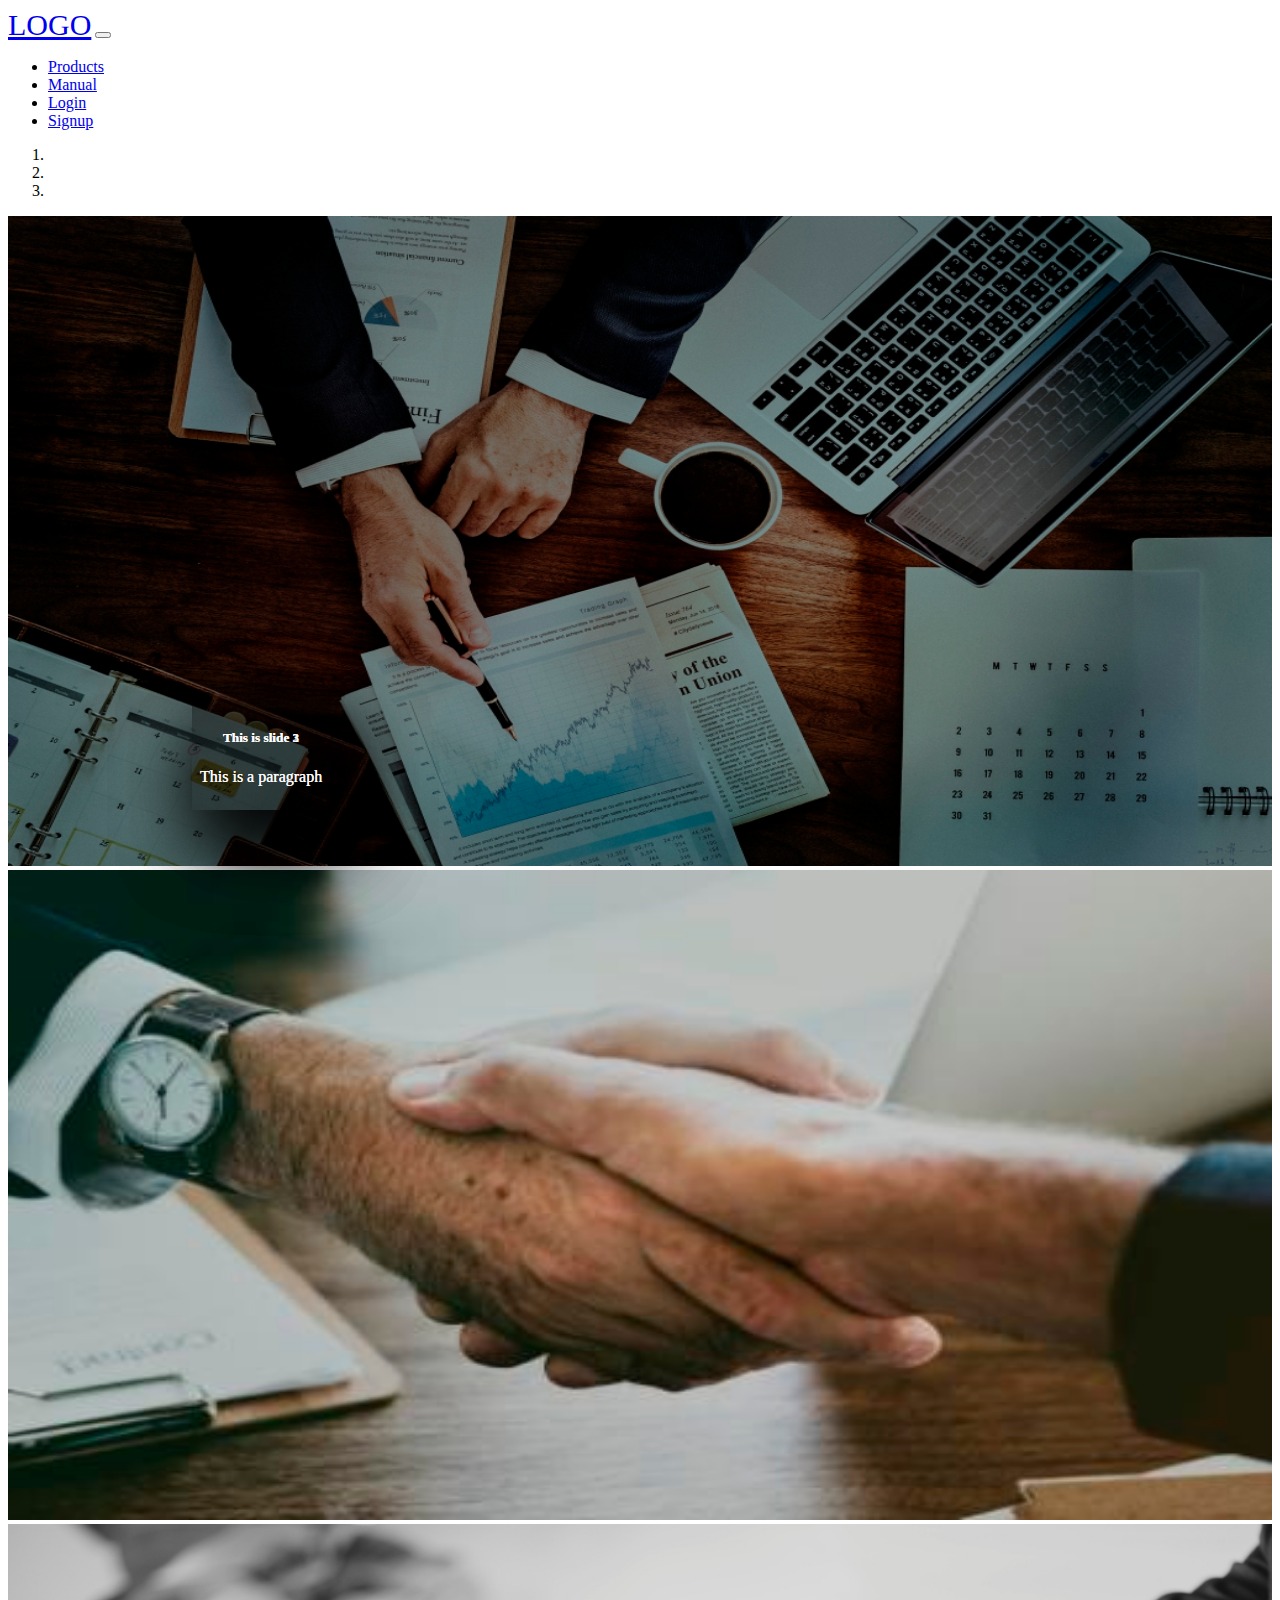
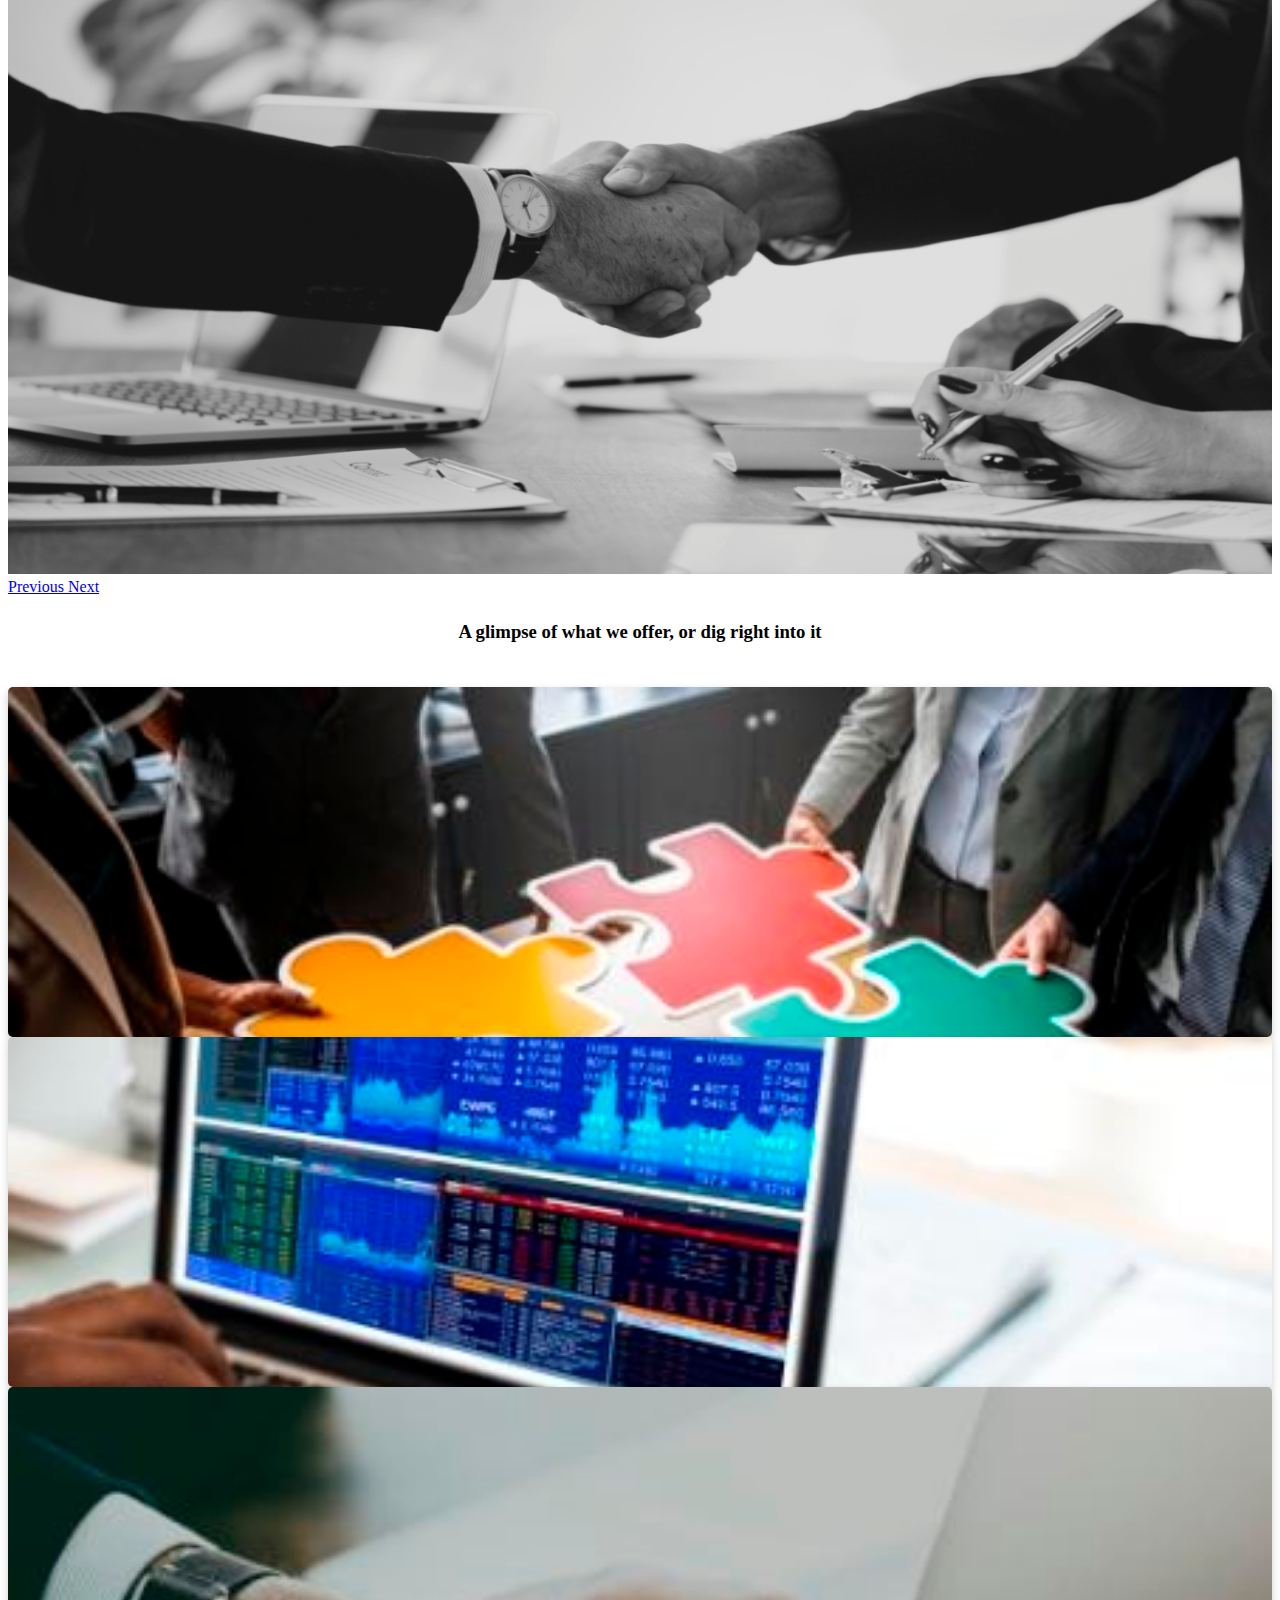
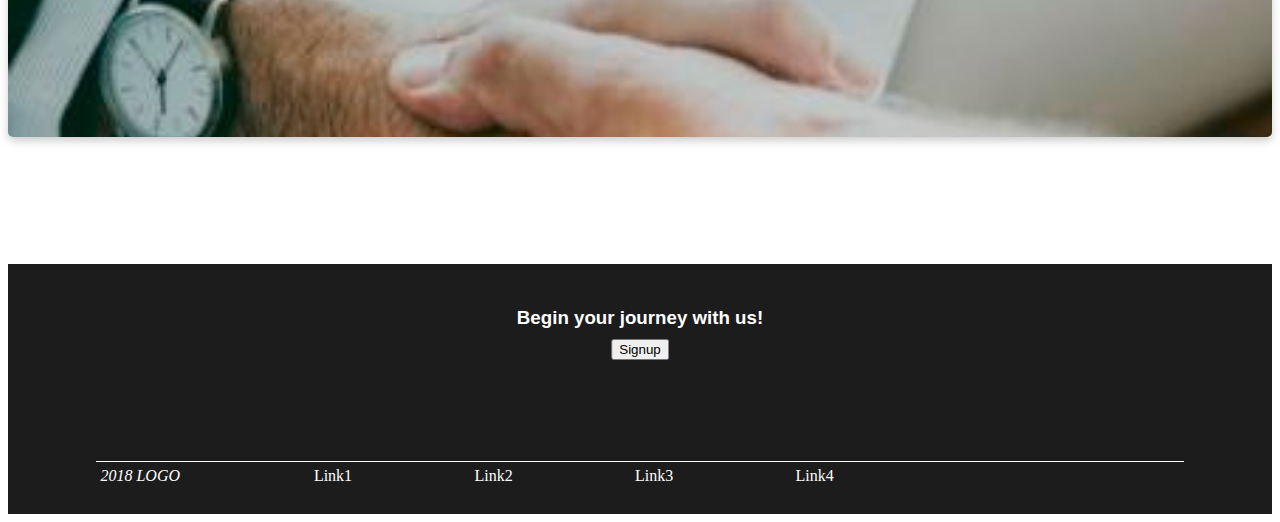
<file: index.html>
<!DOCTYPE html>
<html>
<head>
  <meta name="viewport" content="width=device-width, initial-scale=1.0">
	<title>carousel</title>
	<link rel="stylesheet" href="https://stackpath.bootstrapcdn.com/bootstrap/4.1.1/css/bootstrap.min.css" integrity="sha384-WskhaSGFgHYWDcbwN70/dfYBj47jz9qbsMId/iRN3ewGhXQFZCSftd1LZCfmhktB" crossorigin="anonymous">
	<link rel="stylesheet" type="text/css" href="lp.css">
  <script
  src="https://code.jquery.com/jquery-3.3.1.min.js"
  integrity="sha256-FgpCb/KJQlLNfOu91ta32o/NMZxltwRo8QtmkMRdAu8="
  crossorigin="anonymous"></script>
  
  <script type="text/javascript" src="lp.js"></script>

  <link rel="stylesheet" href="https://use.fontawesome.com/releases/v5.1.0/css/all.css" integrity="sha384-lKuwvrZot6UHsBSfcMvOkWwlCMgc0TaWr+30HWe3a4ltaBwTZhyTEggF5tJv8tbt" crossorigin="anonymous">

</head>
<body>

<nav class="navbar fixed-top navbar-expand-md navbar-dark">
  <div class="container">
    <a class="navbar-brand" href="#">LOGO</a>
  <button class="navbar-toggler" type="button" data-toggle="collapse" data-target="#navbarNav" aria-controls="navbarNav" aria-expanded="false" aria-label="Toggle navigation">
    <span class="navbar-toggler-icon"></span>
  </button>
  <div class="collapse navbar-collapse" id="navbarNav">
    <ul class="navbar-nav ml-auto">
      <!-- <li class="nav-item big-btnC cc">
        <a class="nav-link" href="#">Products <span class="sr-only">(current)</span></a>
      </li> -->
      <li class="nav-item">
        <a class="nav-link" href="#">Products</a>
      </li>
      <li class="nav-item">
        <a class="nav-link" href="#">Manual</a>
      </li>
      <li class="nav-item">
        <a class="nav-link login-btn" href="#">Login</a>
      </li>
      <li class="nav-item">
        <a class="nav-link signup-btn" href="#">Signup</a>
      </li>
    </ul>
  </div>
  </div>
</nav>
<!-- <nav>
 <div class="nav nav-tabs" id="nav-tab" role="tablist">
    <a class="nav-item nav-link" id="nav-home-tab" data-toggle="tab" href="#nav-home" role="tab" aria-controls="nav-home" aria-selected="true">Login</a>
    <a class="nav-item nav-link" id="nav-profile-tab" data-toggle="tab" href="#nav-profile" role="tab" aria-controls="nav-profile" aria-selected="false">Sign Up</a>
  </div>
</nav> -->

<div id="carouselExampleIndicators" class="carousel slide" data-ride="carousel" data-interval="3000">
  <ol class="carousel-indicators">
    <li data-target="#carouselExampleIndicators" data-slide-to="0" class="active"></li>
    <li data-target="#carouselExampleIndicators" data-slide-to="1"></li>
    <li data-target="#carouselExampleIndicators" data-slide-to="2"></li>
  </ol>
  <div class="carousel-inner">
    <div class="carousel-item active">
      <img class="d-block w-100" src="2.jpg" alt="First slide">
      <div class="carousel-text">
    	<h5>This is slide 1</h5>
    	<p>This is a paragraph</p>
  	  </div>
    </div>

    <div class="carousel-item">
      <img class="d-block w-100" src="3.jpg" alt="Second slide">
      <div class="carousel-text">
    	<h5>This is slide 2</h5>
    	<p>This is a paragraph</p>
  	  </div>
    </div>

    <div class="carousel-item">
      <img class="d-block w-100" src="6.jpg" alt="Third slide">
      <div class="carousel-text">
    	<h5>This is slide 3</h5>
    	<p>This is a paragraph</p>
  	  </div>
    </div>
  </div>

  <a class="carousel-control-prev" href="#carouselExampleIndicators" role="button" data-slide="prev">
    <span class="carousel-control-prev-icon" aria-hidden="true"></span>
    <span class="sr-only">Previous</span>
  </a>
  <a class="carousel-control-next" href="#carouselExampleIndicators" role="button" data-slide="next">
    <span class="carousel-control-next-icon" aria-hidden="true"></span>
    <span class="sr-only">Next</span>
  </a>
</div>



	<div class="content">

		<div class="signup hide">
			<div class="form-heading">Sign Up</div>
			<form>

			  <div class="form-group">
			    <label for="InputName">Enter full name:</label>
			    <input type="text" class="form-control" id="InputName" placeholder="Full name">
			  </div>
			  	
			  <div class="form-group">
			    <label for="InputEmail">Enter email id:</label>
			    <input type="email" class="form-control" id="InputEmail" aria-describedby="emailHelp" placeholder="Email id">
			    <small id="emailHelp" class="form-text text-muted">We'll never share your email with anyone else.</small>
			  </div>

			  <div class="form-group">
			    <label for="InputContact">Enter mobile no:</label>
			    <input type="tel" class="form-control" id="InputContact" placeholder="Mobile no.">
			  </div>

			  <div class="form-group">
			    <label for="exampleInputPassword1">Create Password:</label>
			    <input type="password" class="form-control" id="exampleInputPassword1" placeholder="Password">
			  </div>

			  <div class="form-check">
			    <input type="checkbox" class="form-check-input" id="exampleCheck1">
			    <label class="form-check-label" for="exampleCheck1">By signing up, you agree to our <a href="#">Terms & Conditions</a></label>
			  </div>

			  <button type="submit" class="btn btn-success">Submit</button>
			</form>
		</div>


    <div class="login hide">
      <div class="form-heading">Login</div>
      <form>
          
        <div class="form-group">
          <label for="InputEmail">Email address/Mobile no:</label>
          <input type="text" class="form-control" id="InputEmail" aria-describedby="emailHelp" placeholder="email/mobile no.">
        </div>

        <div class="form-group">
          <label for="exampleInputPassword1">Password:</label>
          <input type="password" class="form-control" id="exampleInputPassword1" placeholder="Enter password">
        </div>

        <div class="form-check">
          <input type="checkbox" class="form-check-input" id="exampleCheck1">
          <label class="form-check-label" for="exampleCheck1">Remember me</label>
        </div>

        <button type="submit" class="btn btn-success">Submit</button>
      </form>
    </div>




  <div class="features container-fluid">

    <h3 class="feat-info">A glimpse of what we offer, or dig right into it</h3>
   
    <div class="row">
       <div class=" col-lg-4 col-md-4 col-sm-12">
        <div class="feat-item feat-bid">
          <div class="feat-descp">
            <h3>Bidding-Zone</h3>
            <p>This is some info about the bidding products our website offers.</p>
          </div>
        </div>
        </div>
      <div class=" col-lg-4 col-md-4 col-sm-12">
        <div class="feat-item feat-digi">
          <div class="feat-descp">
            <h3>Digi-Zone</h3>
            <p>This is some info about the digital products our website offers.</p>
          </div>
        </div>
      </div>  

      <div class=" col-lg-4 col-md-4 col-sm-12">
        <div class="feat-item feat-free">
          <div class="feat-descp">
            <h3>Freelance</h3>
            <p>This is some info about the freelance products our website offers.</p>
          </div>
        </div>
        </div>
		
	</div>
  </div>
</div>  	


<div class="footer">
  <h3>Begin your journey with us!</h3>
	<button type="button" class="btn btn-outline-light btn-lg">Signup</button>
  <ul class="footer-items">
    
    <ul class="f-left">
      <li><a href="#" class="far fa-copyright"></a></li>
      <li><i>2018 LOGO</i></li>
    </ul>

    <ul class="f-center">
      <li><a class="foot-link" href="#">Link1</a></li>
      <li><a class="foot-link" href="#">Link2</a></li>
      <li><a class="foot-link" href="#">Link3</a></li>
      <li><a class="foot-link" href="#">Link4</a></li> 
    </ul>
    
    <ul class="f-right">
      <li><a href="#" class="fab fa-facebook-square fa-2x"></a></li> 
      <li><a href="#" class="fab fa-instagram fa-2x"></a></li> 
      <li><a href="#" class="fab fa-twitter-square fa-2x"></a></li> 
      <li> <a href="#" class="fab fa-linkedin fa-2x"></a></li>
    </ul>   
  
  </ul>
</div>

<script src="https://code.jquery.com/jquery-3.3.1.slim.min.js" integrity="sha384-q8i/X+965DzO0rT7abK41JStQIAqVgRVzpbzo5smXKp4YfRvH+8abtTE1Pi6jizo" crossorigin="anonymous"></script>
<script src="https://cdnjs.cloudflare.com/ajax/libs/popper.js/1.14.3/umd/popper.min.js" integrity="sha384-ZMP7rVo3mIykV+2+9J3UJ46jBk0WLaUAdn689aCwoqbBJiSnjAK/l8WvCWPIPm49" crossorigin="anonymous"></script>
<script src="https://stackpath.bootstrapcdn.com/bootstrap/4.1.1/js/bootstrap.min.js" integrity="sha384-smHYKdLADwkXOn1EmN1qk/HfnUcbVRZyYmZ4qpPea6sjB/pTJ0euyQp0Mk8ck+5T" crossorigin="anonymous"></script>
</body>
</html>
</file>
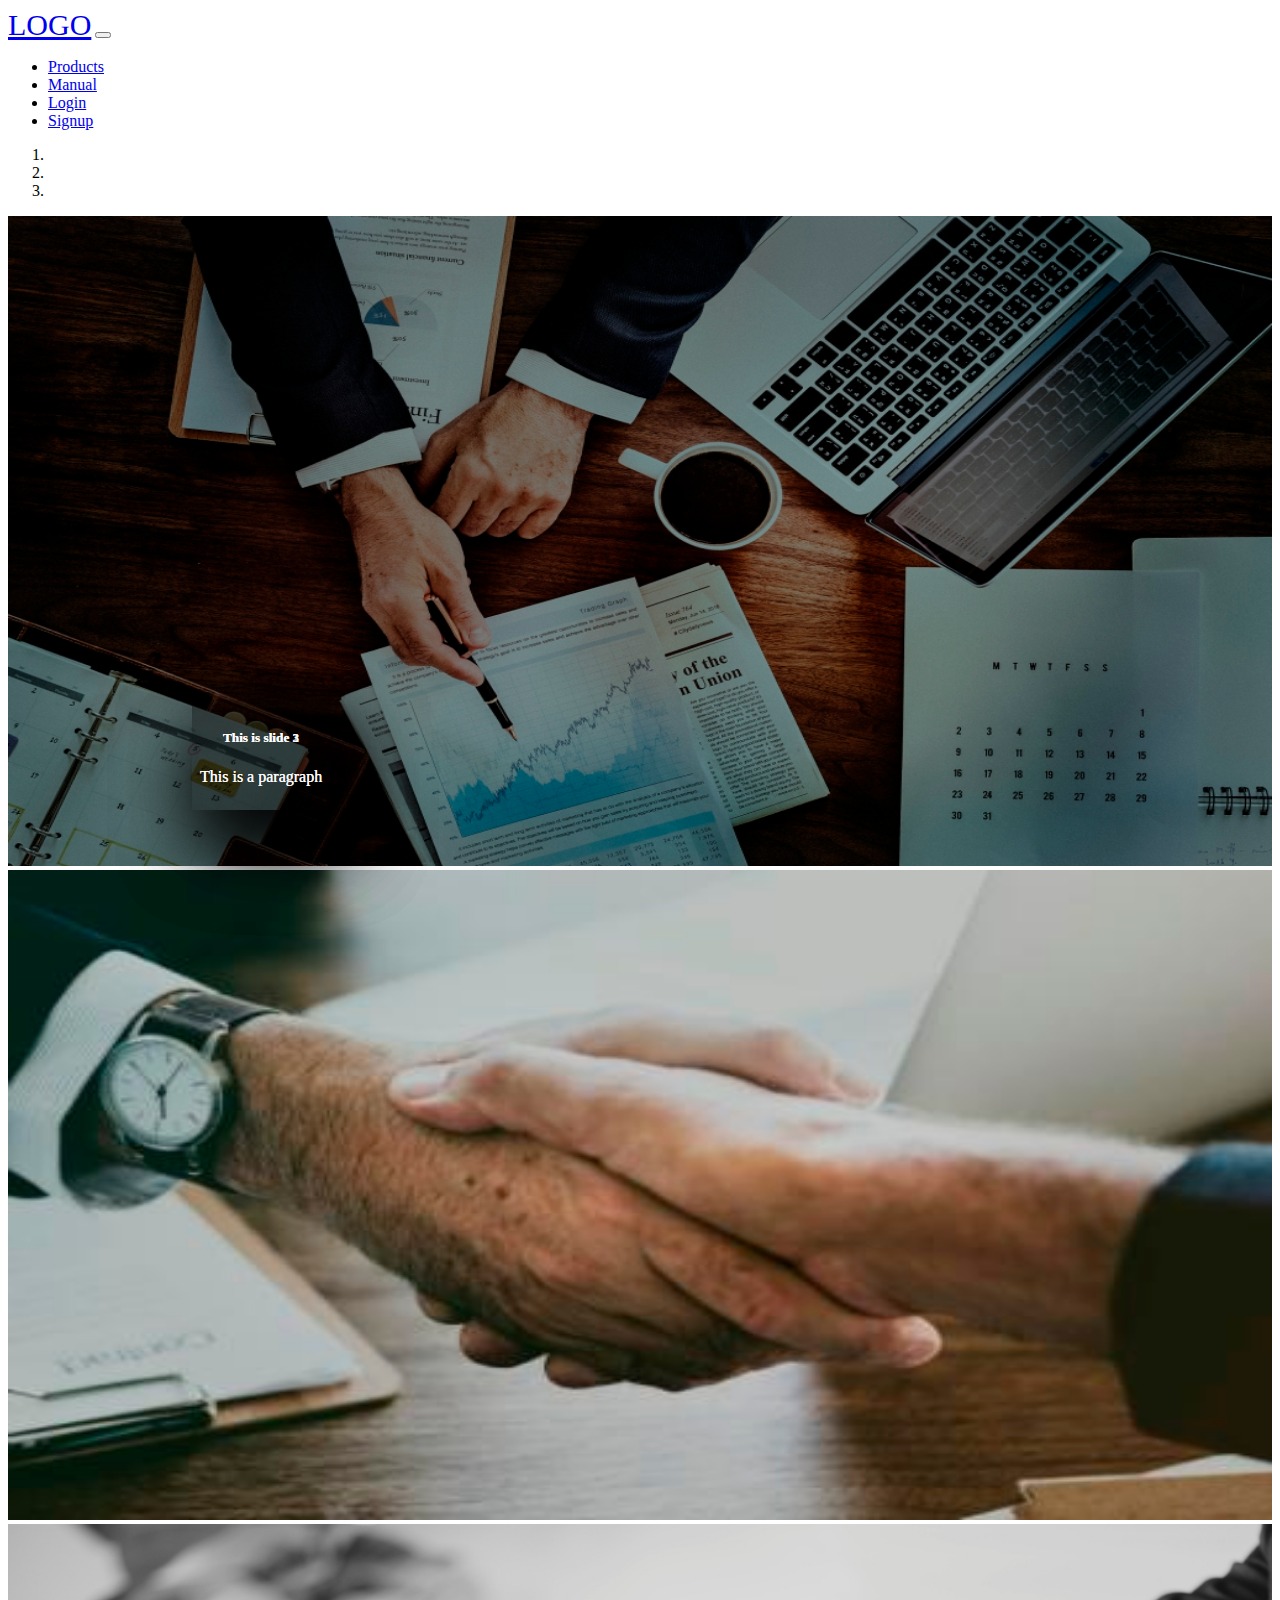
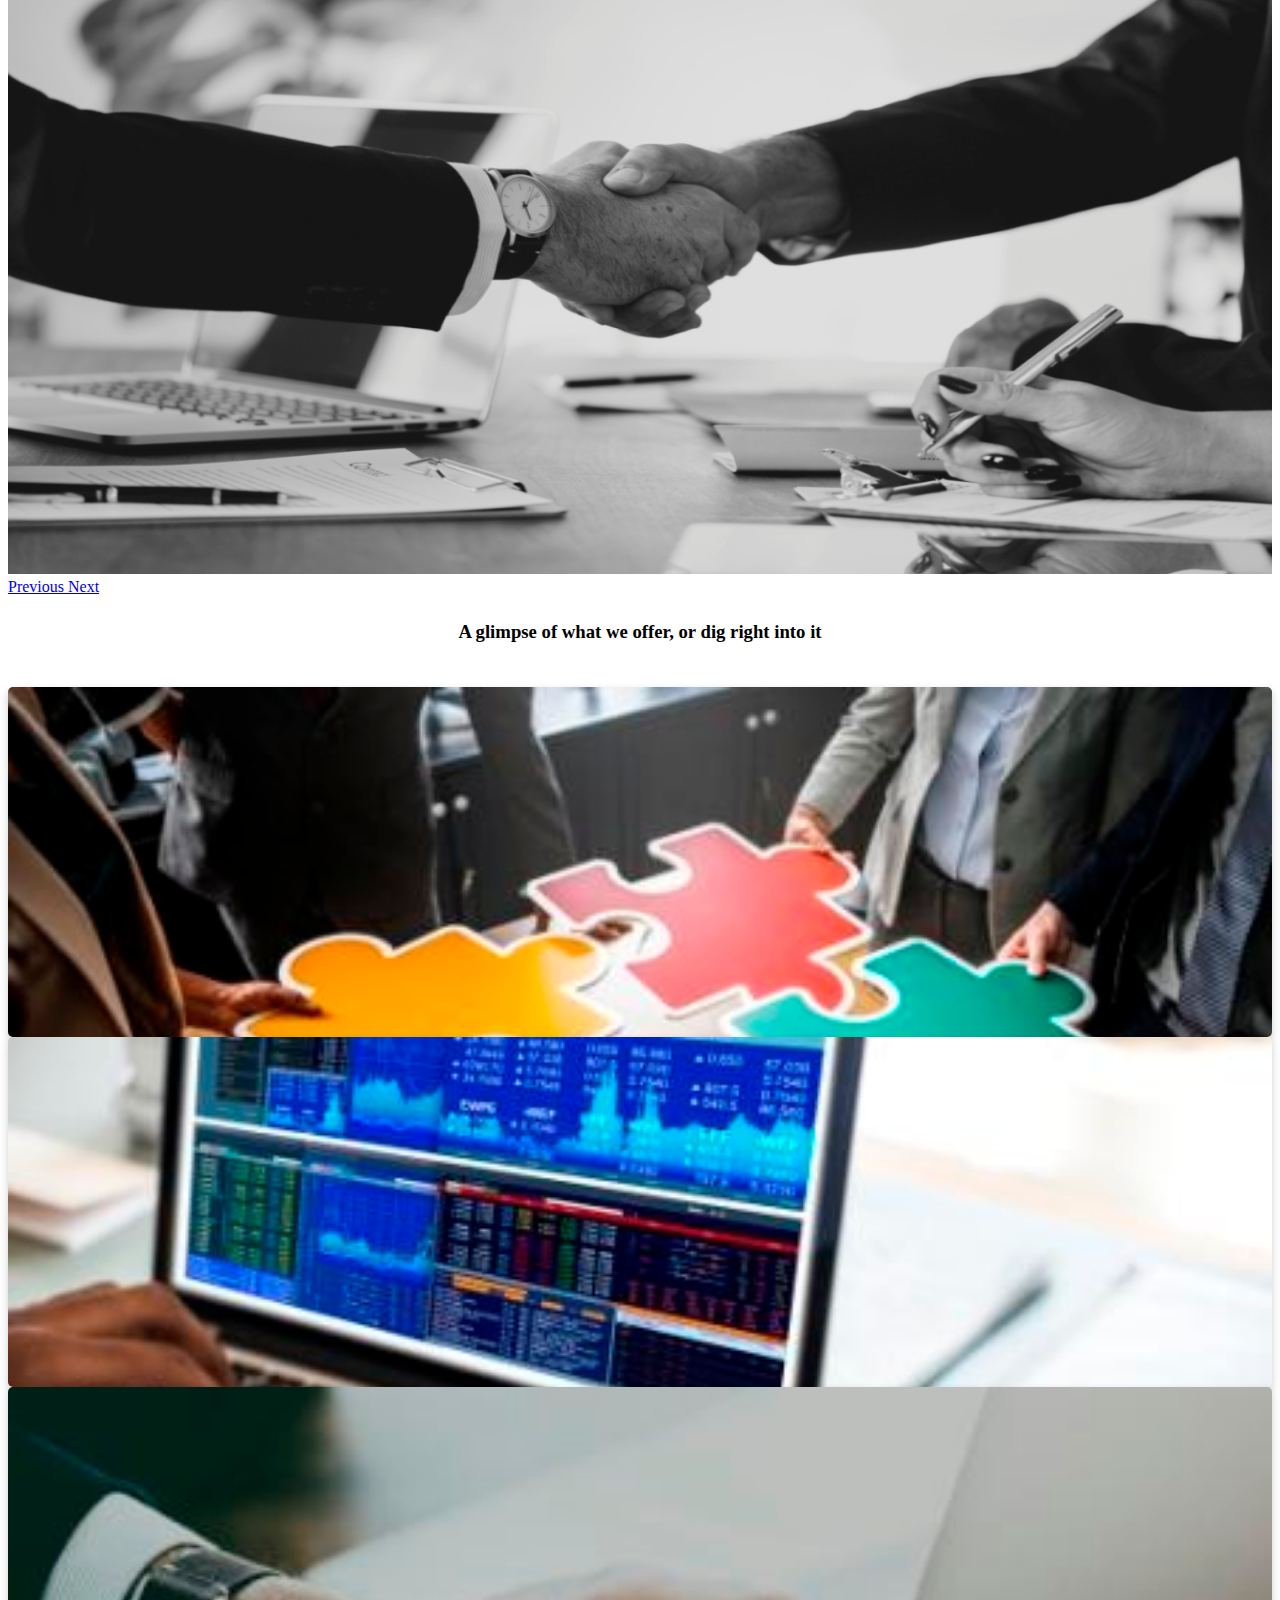
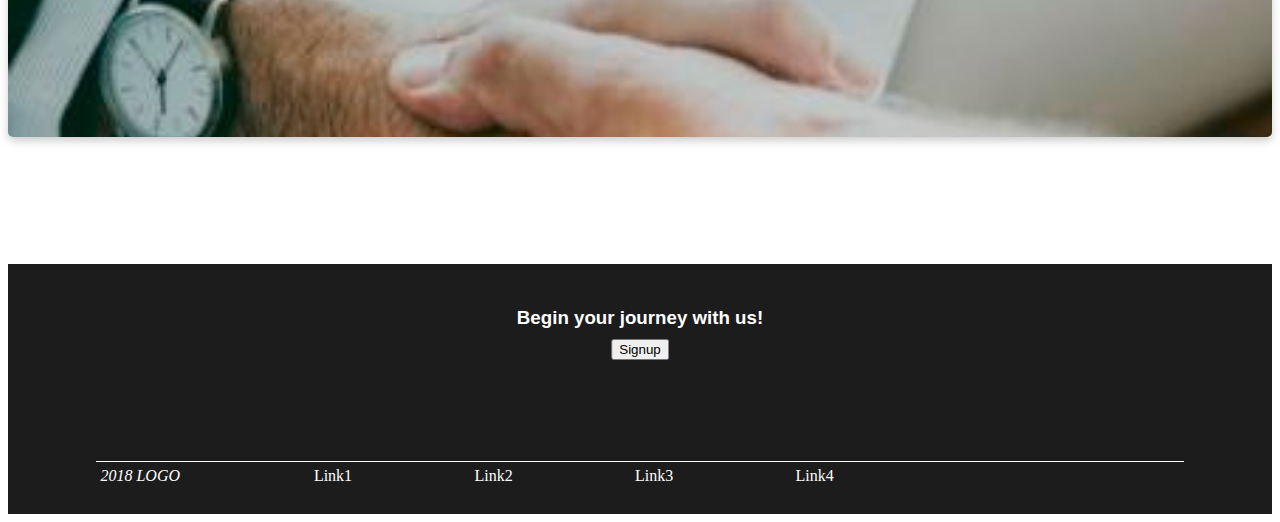
<file: carousel.html>
<!DOCTYPE html>
<html>
<head>
  <meta name="viewport" content="width=device-width, initial-scale=1.0">
	<title>carousel</title>
	<link rel="stylesheet" href="https://stackpath.bootstrapcdn.com/bootstrap/4.1.1/css/bootstrap.min.css" integrity="sha384-WskhaSGFgHYWDcbwN70/dfYBj47jz9qbsMId/iRN3ewGhXQFZCSftd1LZCfmhktB" crossorigin="anonymous">
	<link rel="stylesheet" type="text/css" href="lp.css">
  <script
  src="https://code.jquery.com/jquery-3.3.1.min.js"
  integrity="sha256-FgpCb/KJQlLNfOu91ta32o/NMZxltwRo8QtmkMRdAu8="
  crossorigin="anonymous"></script>
  
  <script type="text/javascript" src="lp.js"></script>

  <link rel="stylesheet" href="https://use.fontawesome.com/releases/v5.1.0/css/all.css" integrity="sha384-lKuwvrZot6UHsBSfcMvOkWwlCMgc0TaWr+30HWe3a4ltaBwTZhyTEggF5tJv8tbt" crossorigin="anonymous">

</head>
<body>

<nav class="navbar fixed-top navbar-expand-md navbar-dark">
  <div class="container">
    <a class="navbar-brand" href="#">LOGO</a>
  <button class="navbar-toggler" type="button" data-toggle="collapse" data-target="#navbarNav" aria-controls="navbarNav" aria-expanded="false" aria-label="Toggle navigation">
    <span class="navbar-toggler-icon"></span>
  </button>
  <div class="collapse navbar-collapse" id="navbarNav">
    <ul class="navbar-nav ml-auto">
      <!-- <li class="nav-item big-btnC cc">
        <a class="nav-link" href="#">Products <span class="sr-only">(current)</span></a>
      </li> -->
      <li class="nav-item">
        <a class="nav-link" href="#">Products</a>
      </li>
      <li class="nav-item">
        <a class="nav-link" href="#">Manual</a>
      </li>
      <li class="nav-item">
        <a class="nav-link login-btn" href="#">Login</a>
      </li>
      <li class="nav-item">
        <a class="nav-link signup-btn" href="#">Signup</a>
      </li>
    </ul>
  </div>
  </div>
</nav>
<!-- <nav>
 <div class="nav nav-tabs" id="nav-tab" role="tablist">
    <a class="nav-item nav-link" id="nav-home-tab" data-toggle="tab" href="#nav-home" role="tab" aria-controls="nav-home" aria-selected="true">Login</a>
    <a class="nav-item nav-link" id="nav-profile-tab" data-toggle="tab" href="#nav-profile" role="tab" aria-controls="nav-profile" aria-selected="false">Sign Up</a>
  </div>
</nav> -->

<div id="carouselExampleIndicators" class="carousel slide" data-ride="carousel" data-interval="3000">
  <ol class="carousel-indicators">
    <li data-target="#carouselExampleIndicators" data-slide-to="0" class="active"></li>
    <li data-target="#carouselExampleIndicators" data-slide-to="1"></li>
    <li data-target="#carouselExampleIndicators" data-slide-to="2"></li>
  </ol>
  <div class="carousel-inner">
    <div class="carousel-item active">
      <img class="d-block w-100" src="2.jpg" alt="First slide">
      <div class="carousel-text">
    	<h5>This is slide 1</h5>
    	<p>This is a paragraph</p>
  	  </div>
    </div>

    <div class="carousel-item">
      <img class="d-block w-100" src="3.jpg" alt="Second slide">
      <div class="carousel-text">
    	<h5>This is slide 2</h5>
    	<p>This is a paragraph</p>
  	  </div>
    </div>

    <div class="carousel-item">
      <img class="d-block w-100" src="6.jpg" alt="Third slide">
      <div class="carousel-text">
    	<h5>This is slide 3</h5>
    	<p>This is a paragraph</p>
  	  </div>
    </div>
  </div>

  <a class="carousel-control-prev" href="#carouselExampleIndicators" role="button" data-slide="prev">
    <span class="carousel-control-prev-icon" aria-hidden="true"></span>
    <span class="sr-only">Previous</span>
  </a>
  <a class="carousel-control-next" href="#carouselExampleIndicators" role="button" data-slide="next">
    <span class="carousel-control-next-icon" aria-hidden="true"></span>
    <span class="sr-only">Next</span>
  </a>
</div>



	<div class="content">

		<div class="signup hide">
			<div class="form-heading">Sign Up</div>
			<form>

			  <div class="form-group">
			    <label for="InputName">Enter full name:</label>
			    <input type="text" class="form-control" id="InputName" placeholder="Full name">
			  </div>
			  	
			  <div class="form-group">
			    <label for="InputEmail">Enter email id:</label>
			    <input type="email" class="form-control" id="InputEmail" aria-describedby="emailHelp" placeholder="Email id">
			    <small id="emailHelp" class="form-text text-muted">We'll never share your email with anyone else.</small>
			  </div>

			  <div class="form-group">
			    <label for="InputContact">Enter mobile no:</label>
			    <input type="tel" class="form-control" id="InputContact" placeholder="Mobile no.">
			  </div>

			  <div class="form-group">
			    <label for="exampleInputPassword1">Create Password:</label>
			    <input type="password" class="form-control" id="exampleInputPassword1" placeholder="Password">
			  </div>

			  <div class="form-check">
			    <input type="checkbox" class="form-check-input" id="exampleCheck1">
			    <label class="form-check-label" for="exampleCheck1">By signing up, you agree to our <a href="#">Terms & Conditions</a></label>
			  </div>

			  <button type="submit" class="btn btn-success">Submit</button>
			</form>
		</div>


    <div class="login hide">
      <div class="form-heading">Login</div>
      <form>
          
        <div class="form-group">
          <label for="InputEmail">Email address/Mobile no:</label>
          <input type="text" class="form-control" id="InputEmail" aria-describedby="emailHelp" placeholder="email/mobile no.">
        </div>

        <div class="form-group">
          <label for="exampleInputPassword1">Password:</label>
          <input type="password" class="form-control" id="exampleInputPassword1" placeholder="Enter password">
        </div>

        <div class="form-check">
          <input type="checkbox" class="form-check-input" id="exampleCheck1">
          <label class="form-check-label" for="exampleCheck1">Remember me</label>
        </div>

        <button type="submit" class="btn btn-success">Submit</button>
      </form>
    </div>




  <div class="features container-fluid">

    <h3 class="feat-info">A glimpse of what we offer, or dig right into it</h3>
   
    <div class="row">
       <div class=" col-lg-4 col-md-4 col-sm-12">
        <div class="feat-item feat-bid">
          <div class="feat-descp">
            <h3>Bidding-Zone</h3>
            <p>This is some info about the bidding products our website offers.</p>
          </div>
        </div>
        </div>
      <div class=" col-lg-4 col-md-4 col-sm-12">
        <div class="feat-item feat-digi">
          <div class="feat-descp">
            <h3>Digi-Zone</h3>
            <p>This is some info about the digital products our website offers.</p>
          </div>
        </div>
      </div>  

      <div class=" col-lg-4 col-md-4 col-sm-12">
        <div class="feat-item feat-free">
          <div class="feat-descp">
            <h3>Freelance</h3>
            <p>This is some info about the freelance products our website offers.</p>
          </div>
        </div>
        </div>
		
	</div>
  </div>
</div>  	


<div class="footer">
  <h3>Begin your journey with us!</h3>
	<button type="button" class="btn btn-outline-light btn-lg">Signup</button>
  <ul class="footer-items">
    
    <ul class="f-left">
      <li><a href="#" class="far fa-copyright"></a></li>
      <li><i>2018 LOGO</i></li>
    </ul>

    <ul class="f-center">
      <li><a class="foot-link" href="#">Link1</a></li>
      <li><a class="foot-link" href="#">Link2</a></li>
      <li><a class="foot-link" href="#">Link3</a></li>
      <li><a class="foot-link" href="#">Link4</a></li> 
    </ul>
    
    <ul class="f-right">
      <li><a href="#" class="fab fa-facebook-square fa-2x"></a></li> 
      <li><a href="#" class="fab fa-instagram fa-2x"></a></li> 
      <li><a href="#" class="fab fa-twitter-square fa-2x"></a></li> 
      <li> <a href="#" class="fab fa-linkedin fa-2x"></a></li>
    </ul>   
  
  </ul>
</div>

<script src="https://code.jquery.com/jquery-3.3.1.slim.min.js" integrity="sha384-q8i/X+965DzO0rT7abK41JStQIAqVgRVzpbzo5smXKp4YfRvH+8abtTE1Pi6jizo" crossorigin="anonymous"></script>
<script src="https://cdnjs.cloudflare.com/ajax/libs/popper.js/1.14.3/umd/popper.min.js" integrity="sha384-ZMP7rVo3mIykV+2+9J3UJ46jBk0WLaUAdn689aCwoqbBJiSnjAK/l8WvCWPIPm49" crossorigin="anonymous"></script>
<script src="https://stackpath.bootstrapcdn.com/bootstrap/4.1.1/js/bootstrap.min.js" integrity="sha384-smHYKdLADwkXOn1EmN1qk/HfnUcbVRZyYmZ4qpPea6sjB/pTJ0euyQp0Mk8ck+5T" crossorigin="anonymous"></script>
</body>
</html>
</file>
<file: lp.css>
.navbar{
	z-index: 5; 
	/*background-color: #ac2933;*/
}
.navbar-brand{
	font-size: 30px;
}

/*-----------------------------carousel------------------------------*/
.carousel img{
	/*margin-top: 70px;*/
	width: 100%;
	max-height: 650px;
	height: auto;
}
.carousel-text{
	position: absolute;
    bottom: 10%;
    left: 15%;
    z-index: 10;
    text-align: center;
    color: white;
    padding: 0.5em;
    box-shadow: 12px 29px 81px 0px rgba(0,0,0,0.75);
    background-color: rgba(0,0,0,0.2);
}
/*.carousel h5{
	color: black;
	}
.carousel p{
	color: black;
}	*/


.signup,.login{
	max-width: 420px;
	width: 35%;
	min-width: 350px;
	padding: 15px;
	border-radius: 15px;
	box-shadow: 0 4px 8px 0 rgba(0,0,0,0.2);
	background-color: white;
    transition: 0.3s;
    position: absolute;
    top: 12%;
    right: 9%;
    z-index: 100;
}
.signup:hover, .login:hover{
	box-shadow: 0 8px 16px 0 rgba(0,0,0,0.2);
}
.hide{
	display: none;
}
.form-heading{
	text-align: center;
	font-size: 50px;
	font-weight: 300;
	font-family: "Helvetica";
	margin-bottom: 10px;
}
.content button{
	width: 26%;
	margin: 10px 37% 0 37%;

}

.solid  {
  background-color: #000000e3;
  transition: background-color 0.5s ease 0s;
  box-shadow: 0 0 4px grey;
    
}
.feat-info{
	margin-top: 2% ;
	text-align: center;
}

.features .row{
	padding: 2% 0 10% 0;
}


.feat-item{
	/*width: 30%;*/
	height: 350px;
	/*float: left;*/
	border-radius: 5px;
	text-align: center;
	box-shadow: 0 4px 8px 0 rgba(0,0,0,0.2);
	position: relative;
	background-size: cover;
	color: white;
}
.feat-bid{
	background-image: url("8.jpg");
}
.feat-digi{
	background-image: url("1.jpg");
}
.feat-free{
	background-image: url("3.jpg");
}

.feat-descp{
	display: none;
	position: absolute;
	top: 50%;
	/*left: 50%;*/
	transform: translateY(-50%);
	text-align: center;
	width: 100%;
}
.feat-item:hover{

}
.feat-item:hover .feat-descp{
	display: block;
	background-color: rgba(0,0,0,0.5);
}

/*----------------------------footer-------------------------*/

.footer{
	position: relative;
	height: 250px;
	background-color: #000000e3;
}

.footer h3{
	font-family: helvetica;
	color: white;
	position: absolute;
	top: 10%;left: 50%;
    transform: translateX(-50%);
}
.footer button{
	position: absolute;
    top: 30%;left: 50%;
    transform: translateX(-50%);
}

.footer-items{
	position: absolute;
	bottom: 5%;
	left: 7%;
	right: 7%; 
	border-top: 1px solid white;
	float: left;
	padding-left: 0;
	padding-top: 5px;
	color: white;
}
.footer-items ul{
	list-style-type: none;
	float: left;
	padding-left: 0;
	display: inline-block;
}
.footer-items li{
	display: inline-block;
}
.f-left{
	width: 20%;
}
.f-center{
	width: 60%;
}
.f-center li{
	width: 24%;
}
.f-right{
	width: 20%;
}
.f-right li{
	float: right;
	padding-left: 5%;
}
.footer a{
	text-decoration:none;
	color: white;
}

@media only screen and (max-width: 768px){
	.navbar{
		position: static;
		background-color: #000000e3;
        box-shadow: 0 0 4px grey;
	}
	.navbar-brand{
		font-size: 25px !important ;
	}
	.carousel-text{
		font-size: 0.8rem;
	}
	.signup,.login{
		
	}
	.feat-item{
		height: 250px; 
	}
	.footer{
		font-size: 0.8em;
	}

}
@media only screen and (max-width: 500px){
	/*.navbar{
		position: static;
		background-color: rgba(0,0,0,0.1);
        box-shadow: 0 0 4px grey;
	}*/
	.carousel-text{
		font-size: 0.7rem;
	}
	.signup,.login{
		top: 40%;
		left: 50%;
		transform: translateX(-50%);
	}
	.feat-item{
		height: 250px; 
	}
	.footer{
		font-size: 0.6em;
	}
}
</file>
